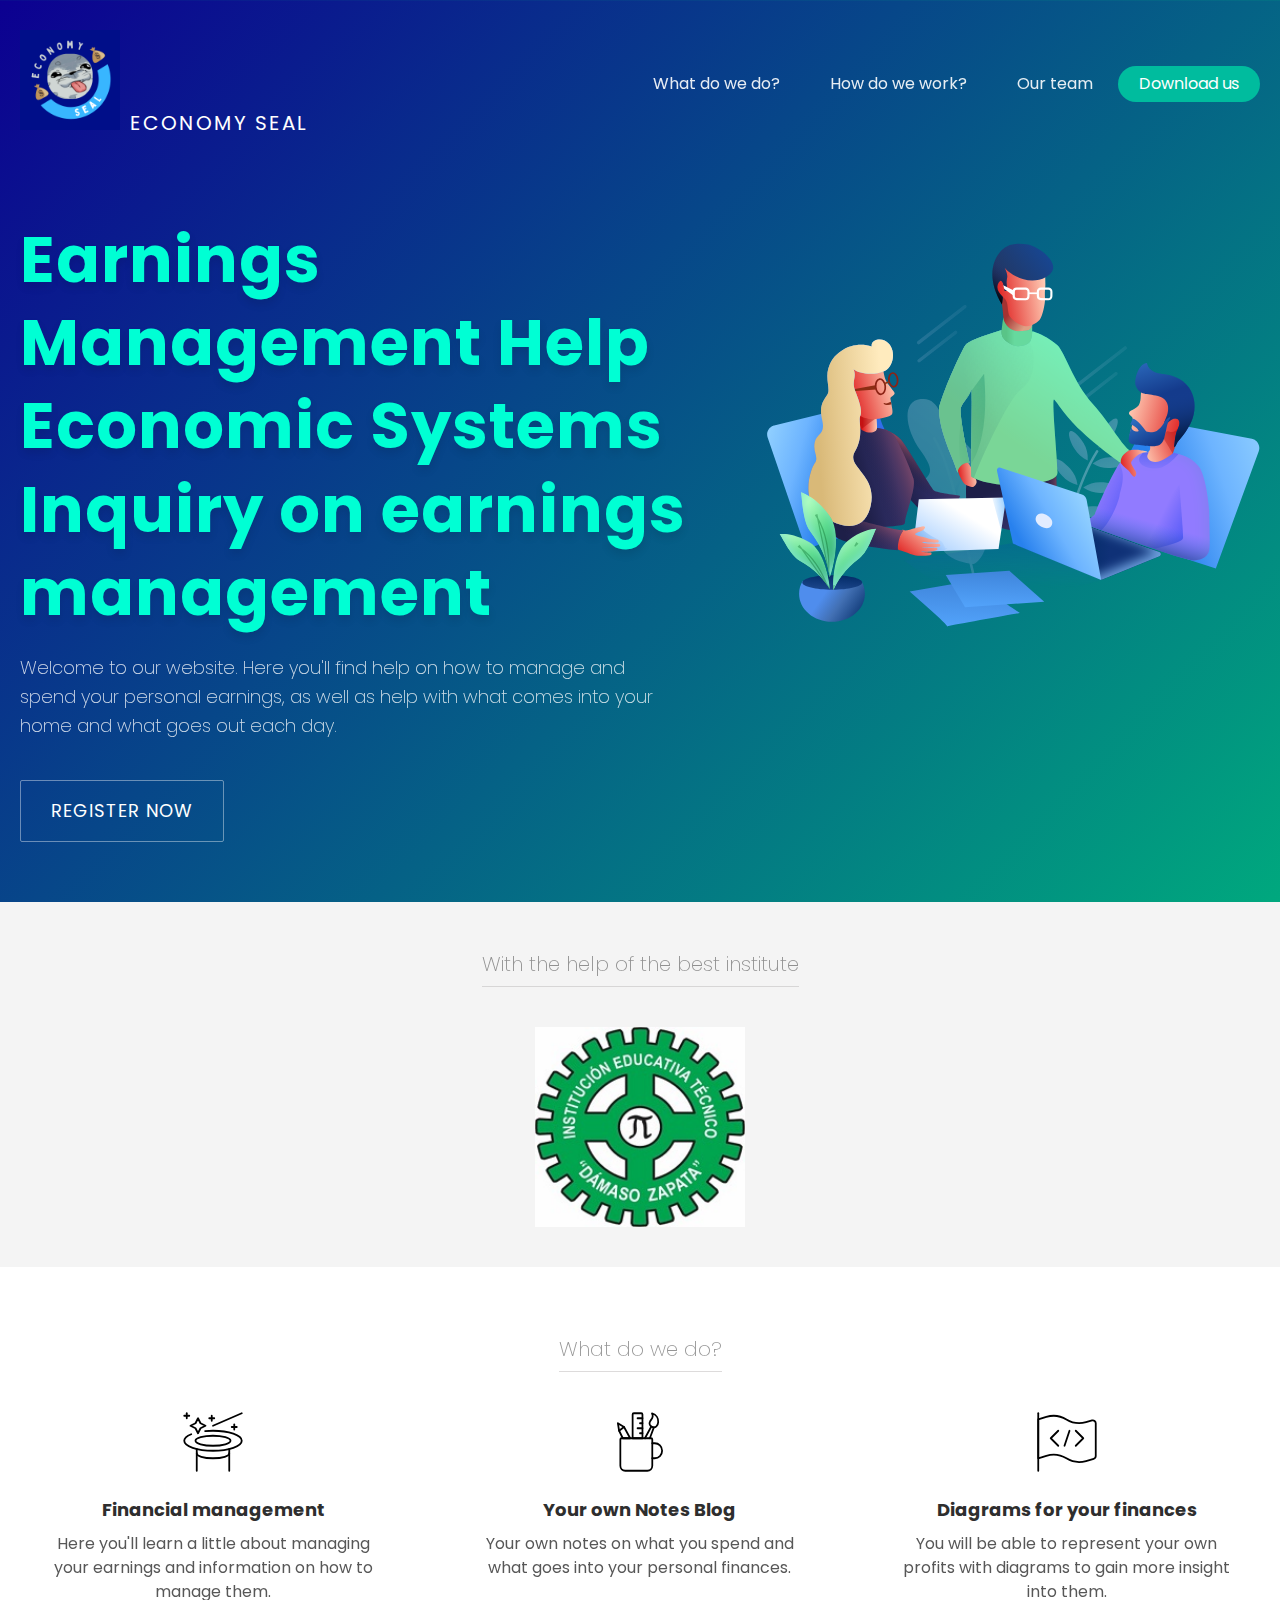
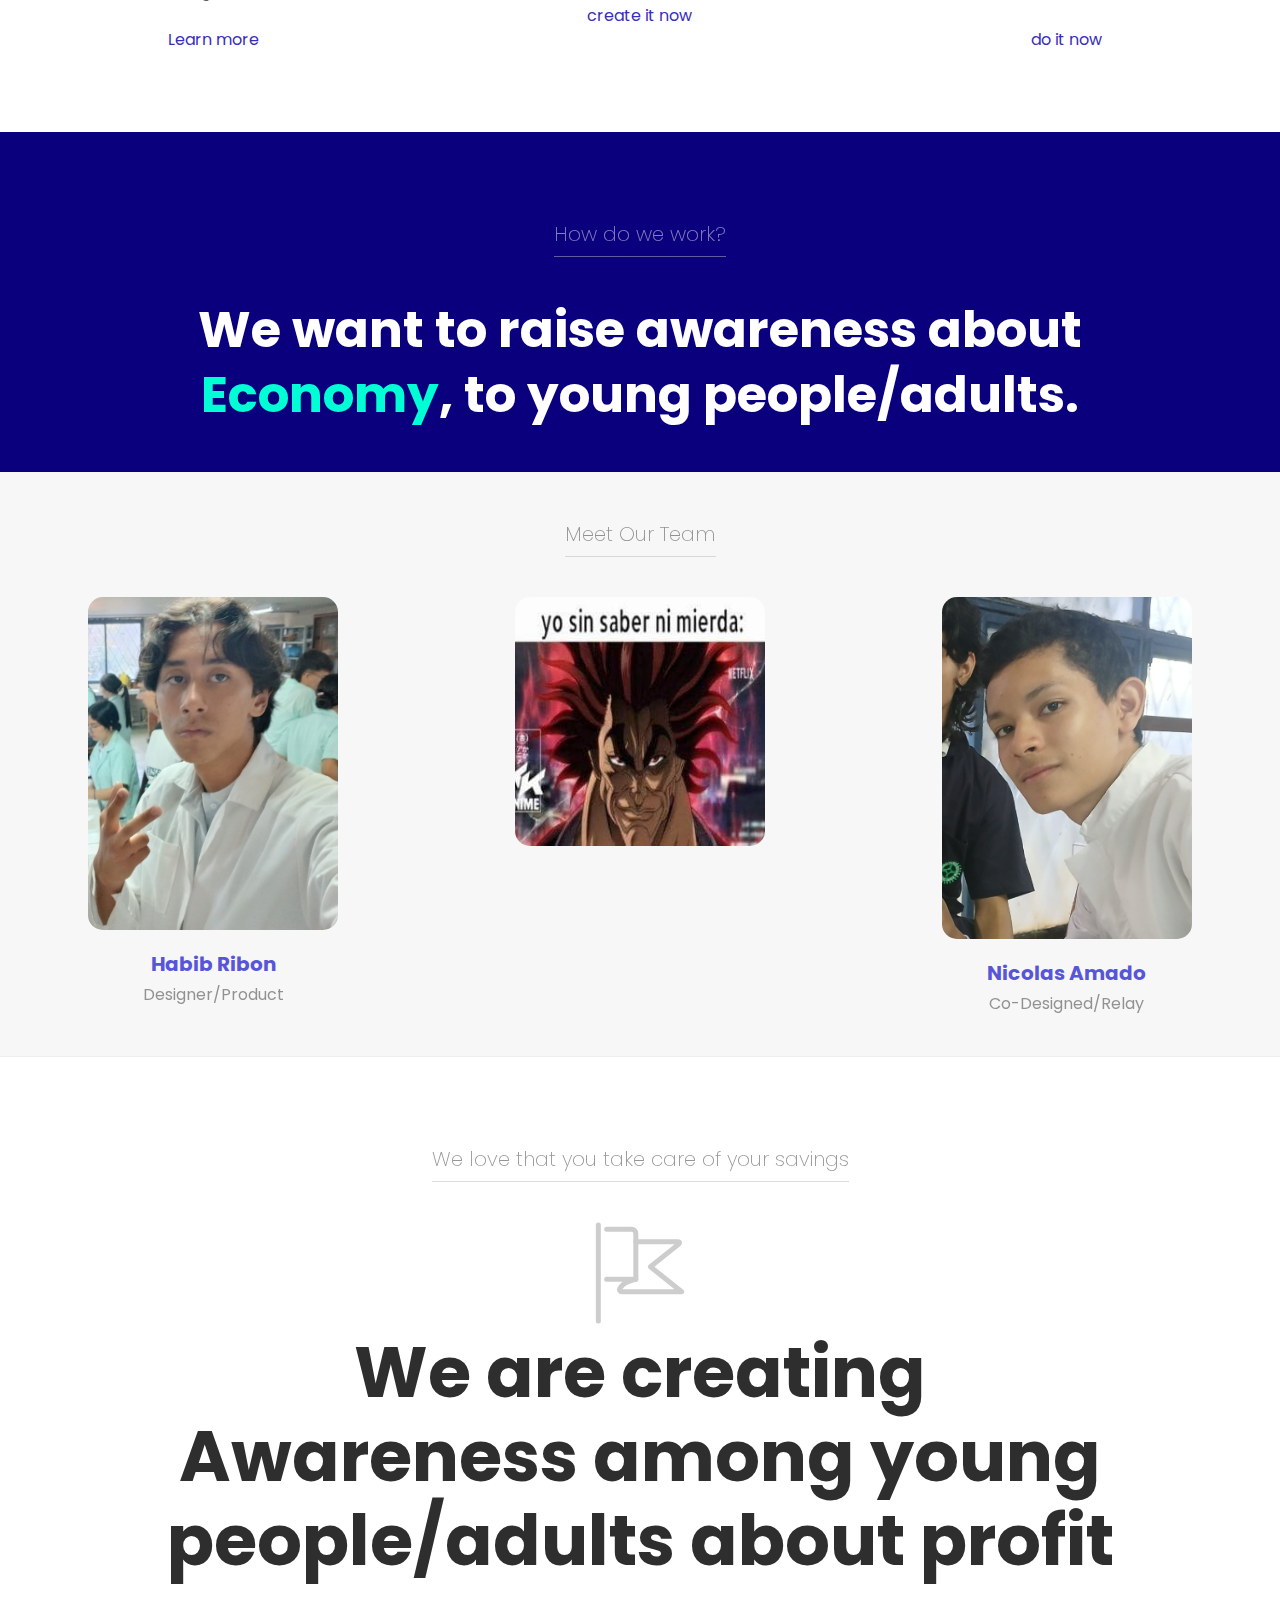
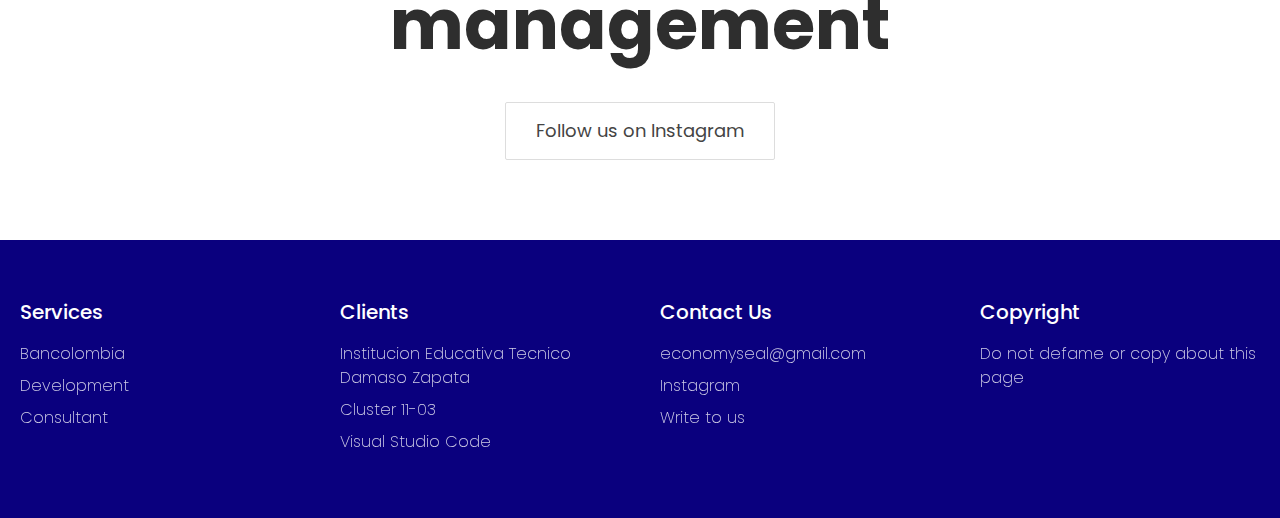
<file: index.html>
<!DOCTYPE html>
<html lang="en">

<head>
    <meta name="generator" content="Hugo 0.48" />
    <meta charset="utf-8">
    <meta name="robots" content="index, follow">
    <meta name="viewport" content="width=device-width, initial-scale=1.0, shrink-to-fit=no">
    <meta http-equiv="x-ua-compatible" content="ie=edge">
    <title>Economy Seal</title>
    <meta name="keywords" content="yeo">
    <link rel="Icons" href="Logo de panadería orgánico divertido azul.png">
    <link href="https://fonts.googleapis.com/css?family=Poppins:200,400,700" rel="stylesheet">
    <link rel="stylesheet" href="./css/spectre.css">
    <link rel="stylesheet" href="./css/spectre-icons.css">
    <link rel="stylesheet" href="./css/spectre-exp.css">
    <link rel="stylesheet" href="./css/yeo.css">
    <meta property="og:title" content="">
    <meta property="og:url" content="">
    <meta property="og:description" content="">
    <meta property="og:site_name" content="">
    <meta property="og:type" content="product">
    <meta property="og:image" content="">
</head>

<body>
    <div class="yeo-slogan">
        <div class="container yeo-header">
            <div class="columns">
                <div class="column col-12">
                    <header class="navbar">
                        <section class="navbar-section">
                            <a class="navbar-brand logo" href="./">
                                <img class="logo-img" src="images/Economy Seal.png" alt=""><span>Economy Seal</span>
                            </a>
                        </section>
                        <section class="navbar-section hide-sm">
                            <a class="btn btn-link" href="#we-do">What do we do?</a>
                            <a class="btn btn-link" href="#we-work">How do we work?</a>
                            <a class="btn btn-link" href="#team">Our team</a>
                            <a class="btn btn-primary btn-hire-me" href="#" >Download us</a>
                        </section>
                    </header>
                </div>
            </div>
        </div>
        <div class="container slogan">
            <div class="columns">
                <div class="column col-7 col-sm-12">
                    <div class="slogan-content">
                        <h1>
                            <span class="slogan-bold">Earnings Management Help</span> 
                            <span class="slogan-bold">Economic Systems</span>
                            <span class="slogan-bold">Inquiry on earnings management</span>
                        </h1>
                        <p>Welcome to our website. Here you'll find help on how to manage and spend your personal earnings, as well as help with what comes into your home and what goes out each day.</p>
                        <a class="btn btn-primary btn-lg btn-start" target="_blank" href="./registro/onindex.html">register now</a>
                    </div>
                </div>
                <div class="column col-5 hide-sm">
                    <img class="slogan-img" src="./images/yeo-feature-1.svg" alt="no cargo la imagen">
                </div>
                </div>
            </div>
        </div>
        <div class="yeo-client">
            <div class="container yeo-client-list">
                <div class="columns">
                    <div class="column col-12">
                        <h3 class="feature-title">
                        With the help of the best institute
                    </h3>
                        <div class="client-logo">
                            <a href="https://tecnicodamasozapata.edu.co/" target="_blank">
                            <img src="./images/damaso.jpg" height="60px" alt="no cargo la imagen">
                        </a>
                        </div>
                    </div>
                </div>
            </div>
        </div>
        <div class="yeo-do" id="we-do">
            <div class="container yeo-body">
                <div class="columns">
                    <div class="column col-12">
                        <h2 class="feature-title">What do we do?</h2>
                    </div>
                    <div class="column col-4 col-sm-12">
                        <div class="yeo-do-content">
                            <img src="./images/what-we-do-1.svg" alt="">
                            <h3>Financial management</h3>
                            <p>Here you'll learn a little about managing your earnings and information on how to manage them.</p>
                            <a href="https://www.youtube.com/watch?v=ag980rHvzdE">Learn more</a>
                        </div>
                    </div>
                    <div class="column col-4 col-sm-12">
                        <div class="yeo-do-content">
                            <img src="./images/what-we-do-2.svg" alt="">
                            <h3>Your own Notes Blog</h3>
                            <p>Your own notes on what you spend and what goes into your personal finances.</p>
                            <a href="">create it now</a>
                        </div>
                    </div>
                    <div class="column col-4 col-sm-12">
                        <div class="yeo-do-content">
                            <img src="./images/what-we-do-3.svg" alt="">
                            <h3>Diagrams for your finances</h3>
                            <p>You will be able to represent your own profits with diagrams to gain more insight into them.</p>
                            <a href="">do it now</a>
                        </div>
                    </div>
                </div>
            </div>
        </div>
        <div class="yeo-work" id="we-work">
            <div class="container yeo-body">
                <div class="columns">
                    <div class="column col-12 col-sm-12">
                        <h2 class="feature-title">How do we work?</h2>
                    </div>
                    <div class="column col-10 col-sm-12 centered">
                        <h2 class="yeo-work-feature">
                        We want to raise awareness about <span class="yeo-work-feature-bold">Economy</span>, to young people/adults.
                    </h2>
                    </div>
                </div>
            </div>
        </div>
        <div class="yeo-team" id="team">
            <div class="container yeo-body">
                <div class="columns">
                    <div class="column col-12">
                        <h2 class="feature-title">Meet Our Team</h2>
                    </div>
                    <div class="column col-4 col-sm-12">
                        <a><img class="s-circle" src="images/habib.jpeg" alt="image does not load"></a>
                        <a><span class="name">Habib Ribon</span></a>
                        <span class="title">Designer/Product</span>
                    </div>
                    <div class="column col-4 col-sm-12">
                        <a><img class="s-circle" src="images/yosinsabernimrd.jpeg"></a>
                        <a><span class="name"></span></a>
                        <span class="title"></span>
                    </div>
                    <div class="column col-4 col-sm-12">
                        <a><img class="s-circle" src="images/nicolas.jpeg" alt="image does not load"></a>
                        <a><span class="name">Nicolas Amado</span></a>
                        <span class="title">Co-Designed/Relay</span>
                    </div>
                </div>
            </div>
        </div>
        <div class="yeo-open-source">
            <div class="container yeo-body">
                <div class="columns">
                    <div class="column col-12">
                        <h2 class="feature-title">We love that you take care of your savings</h2>
                    </div>
                    <div class="column col-10 centered col-sm-12">
                        <img class="open-source-img" src="./images/open-source.svg" alt="">
                        <h2 class="open-source-feature">
                        We are creating
                        <br/>
                        Awareness among young people/adults about profit management
                    </h2>
                        <a href="https://www.instagram.com/economyseal1244?igsh=MW5pNGZjYnR4ZXlhNA==" class="btn btn-lg btn-open-source">Follow us on Instagram</a>
                    </div>
                </div>
            </div>
        </div>
        <div class="yeo-footer">
            <div class="container">
                <div class="columns">
                    <div class="column col-3 col-sm-6">
                        <div class="yeo-footer-content">
                            <h4>Services</h4>
                            <ul class="nav">
                                <li class="nav-item">
                                    <a href="https://www.bancolombia.com/personas">Bancolombia</a>
                                </li>
                                <li class="nav-item">
                                    <a href="https://www.lapa.ninja/">Development</a>
                                </li>
                                <li class="nav-item">
                                    <a href="https://www.lapa.ninja/">Consultant</a>
                                </li>
                            </ul>
                        </div>
                    </div>
                    <div class="column col-3 col-sm-6">
                        <div class="yeo-footer-content">
                            <h4>Clients</h4>
                            <ul class="nav">
                                <li class="nav-item">
                                    <a href="https://tecnicodamasozapata.edu.co/">Institucion Educativa Tecnico Damaso Zapata</a>
                                </li>
                                <li class="nav-item">
                                    <a>Cluster 11-03</a>
                                </li>
                                <li class="nav-item">
                                    <a href="https://code.visualstudio.com/">Visual Studio Code</a>
                                </li>
                            </ul>
                        </div>
                    </div>
                    <div class="column col-3 col-sm-6">
                        <div class="yeo-footer-content">
                            <h4>Contact Us</h4>
                            <ul class="nav">
                                <li class="nav-item">
                                    <a href="mailto:economyseal@gmail.com">economyseal@gmail.com</a>
                                </li>
                                <li class="nav-item">
                                    <a target="_blank" href="https://www.instagram.com/economyseal1244?igsh=MW5pNGZjYnR4ZXlhNA==">Instagram</a>
                                </li>
                                <li class="nav-item">
                                    <a target="_blank" href="https://w.app/wk6ns5">Write to us</a>
                                </li>
                            </ul>
                        </div>
                    </div>
                    <div class="column col-3 col-sm-6">
                        <div class="yeo-footer-content">
                            <h4>Copyright</h4>
                            <ul class="nav">
                                <li class="nav-item">
                                    <a>Do not defame or copy about this page</a>
                                </li>
                            </ul>
                        </div>
                    </div>
                </div>
            </div>
        </div>
</body>

</html>
</file>
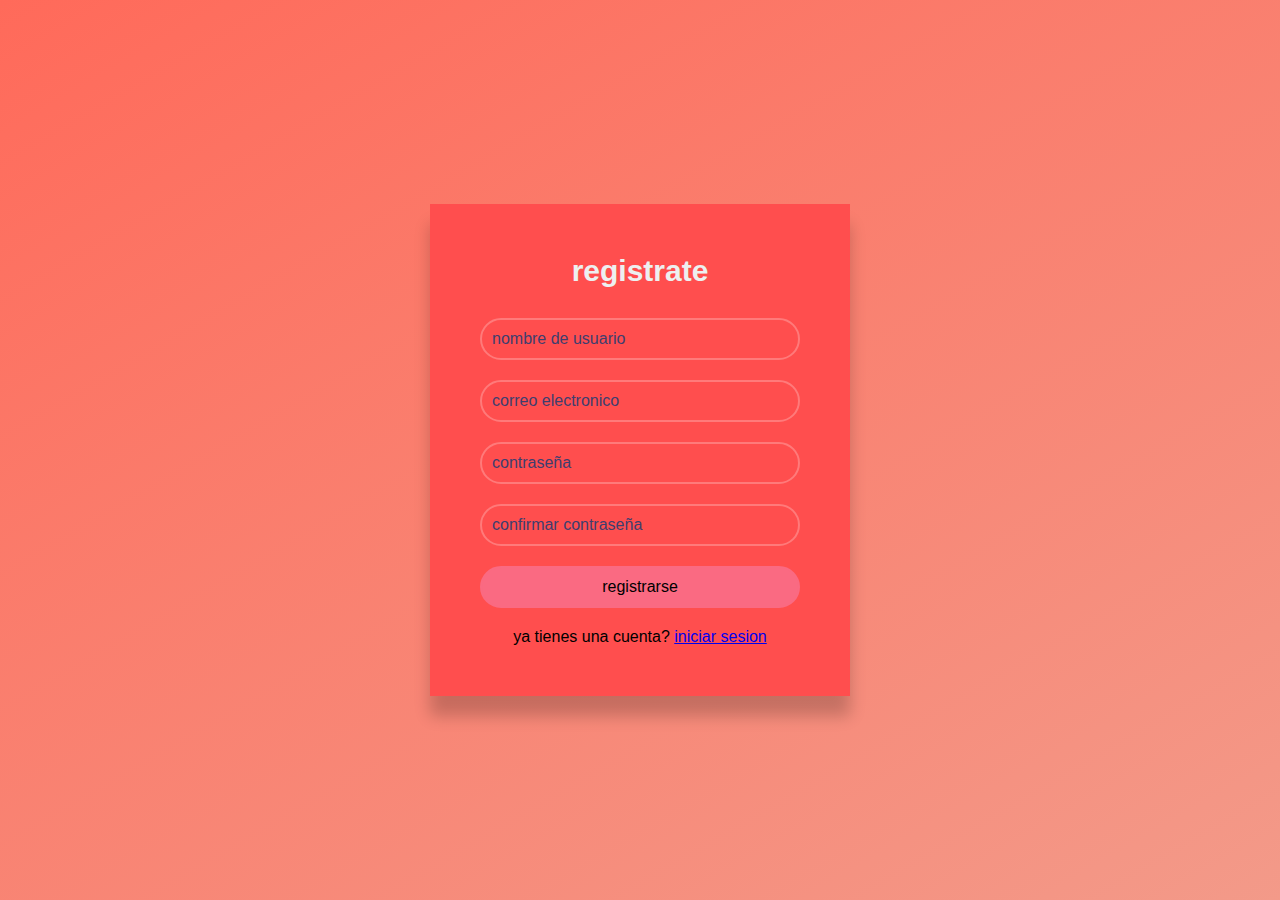
<file: registro/onindex.html>
<!DOCTYPE html>
<html lang="es">
<head>
    <meta charset="UTF-8">
    <meta name="viewport" content="width=device-width, initial-scale=1.0">
    <title>Economy Seal registro</title>
    <link rel="stylesheet" href="onstyle.css">
    <link rel="preconnect" href="https://fonts.googleapis.com">
    <link rel="preconnect" href="https://fonts.gstatic.com" crossorigin>
    <link href="https://fonts.googleapis.com/css2?family=Roboto:wght@300;400;500;700&display=swap" rel="stylesheet">
    
</head>
<body>

    <form>
        <h2>registrate</h2>
        <input type ="text" placeholder="nombre de usuario" required name="nombre">
        <input type="email" placeholder="correo electronico" required name="Gmail">
        <input type="password" placeholder="contraseña" required name="contrasena">
        <input type="password" placeholder="confirmar contraseña" required name="confirmar_contrasena">

        <input type="submit" class="btn" value="registrarse" a href="inindex.php">
        <header>
            <p>ya tienes una cuenta? <a href="inindex.php"> iniciar sesion</a></p>
    </form>

</body>
</html>
</file>
<file: css/spectre-icons.css>
/*! Spectre.css Icons v0.5.3 | MIT License | github.com/picturepan2/spectre */
.icon {
  box-sizing: border-box;
  display: inline-block;
  font-size: inherit;
  font-style: normal;
  height: 1em;
  position: relative;
  text-indent: -9999px;
  vertical-align: middle;
  width: 1em;
}

.icon::before,
.icon::after {
  display: block;
  left: 50%;
  position: absolute;
  top: 50%;
  transform: translate(-50%, -50%);
}

.icon.icon-2x {
  font-size: 1.6rem;
}

.icon.icon-3x {
  font-size: 2.4rem;
}

.icon.icon-4x {
  font-size: 3.2rem;
}

.accordion .icon,
.btn .icon,
.toast .icon,
.menu .icon {
  vertical-align: -10%;
}

.btn-lg .icon {
  vertical-align: -15%;
}

.icon-arrow-down::before,
.icon-arrow-left::before,
.icon-arrow-right::before,
.icon-arrow-up::before,
.icon-downward::before,
.icon-back::before,
.icon-forward::before,
.icon-upward::before {
  border: .1rem solid currentColor;
  border-bottom: 0;
  border-right: 0;
  content: "";
  height: .65em;
  width: .65em;
}

.icon-arrow-down::before {
  transform: translate(-50%, -75%) rotate(225deg);
}

.icon-arrow-left::before {
  transform: translate(-25%, -50%) rotate(-45deg);
}

.icon-arrow-right::before {
  transform: translate(-75%, -50%) rotate(135deg);
}

.icon-arrow-up::before {
  transform: translate(-50%, -25%) rotate(45deg);
}

.icon-back::after,
.icon-forward::after {
  background: currentColor;
  content: "";
  height: .1rem;
  width: .8em;
}

.icon-downward::after,
.icon-upward::after {
  background: currentColor;
  content: "";
  height: .8em;
  width: .1rem;
}

.icon-back::after {
  left: 55%;
}

.icon-back::before {
  transform: translate(-50%, -50%) rotate(-45deg);
}

.icon-downward::after {
  top: 45%;
}

.icon-downward::before {
  transform: translate(-50%, -50%) rotate(-135deg);
}

.icon-forward::after {
  left: 45%;
}

.icon-forward::before {
  transform: translate(-50%, -50%) rotate(135deg);
}

.icon-upward::after {
  top: 55%;
}

.icon-upward::before {
  transform: translate(-50%, -50%) rotate(45deg);
}

.icon-caret::before {
  border-left: .3em solid transparent;
  border-right: .3em solid transparent;
  border-top: .3em solid currentColor;
  content: "";
  height: 0;
  transform: translate(-50%, -25%);
  width: 0;
}

.icon-menu::before {
  background: currentColor;
  box-shadow: 0 -.35em, 0 .35em;
  content: "";
  height: .1rem;
  width: 100%;
}

.icon-apps::before {
  background: currentColor;
  box-shadow: -.35em -.35em, -.35em 0, -.35em .35em, 0 -.35em, 0 .35em, .35em -.35em, .35em 0, .35em .35em;
  content: "";
  height: 3px;
  width: 3px;
}

.icon-resize-horiz::before,
.icon-resize-horiz::after,
.icon-resize-vert::before,
.icon-resize-vert::after {
  border: .1rem solid currentColor;
  border-bottom: 0;
  border-right: 0;
  content: "";
  height: .45em;
  width: .45em;
}

.icon-resize-horiz::before,
.icon-resize-vert::before {
  transform: translate(-50%, -90%) rotate(45deg);
}

.icon-resize-horiz::after,
.icon-resize-vert::after {
  transform: translate(-50%, -10%) rotate(225deg);
}

.icon-resize-horiz::before {
  transform: translate(-90%, -50%) rotate(-45deg);
}

.icon-resize-horiz::after {
  transform: translate(-10%, -50%) rotate(135deg);
}

.icon-more-horiz::before,
.icon-more-vert::before {
  background: currentColor;
  border-radius: 50%;
  box-shadow: -.4em 0, .4em 0;
  content: "";
  height: 3px;
  width: 3px;
}

.icon-more-vert::before {
  box-shadow: 0 -.4em, 0 .4em;
}

.icon-plus::before,
.icon-minus::before,
.icon-cross::before {
  background: currentColor;
  content: "";
  height: .1rem;
  width: 100%;
}

.icon-plus::after,
.icon-cross::after {
  background: currentColor;
  content: "";
  height: 100%;
  width: .1rem;
}

.icon-cross::before {
  width: 100%;
}

.icon-cross::after {
  height: 100%;
}

.icon-cross::before,
.icon-cross::after {
  transform: translate(-50%, -50%) rotate(45deg);
}

.icon-check::before {
  border: .1rem solid currentColor;
  border-right: 0;
  border-top: 0;
  content: "";
  height: .5em;
  transform: translate(-50%, -75%) rotate(-45deg); 
  width: .9em;
}

.icon-stop {
  border: .1rem solid currentColor;
  border-radius: 50%;
}

.icon-stop::before {
  background: currentColor;
  content: "";
  height: .1rem;
  transform: translate(-50%, -50%) rotate(45deg);
  width: 1em;
}

.icon-shutdown {
  border: .1rem solid currentColor;
  border-radius: 50%;
  border-top-color: transparent;
}

.icon-shutdown::before {
  background: currentColor;
  content: "";
  height: .5em;
  top: .1em;
  width: .1rem;
}

.icon-refresh::before {
  border: .1rem solid currentColor;
  border-radius: 50%;
  border-right-color: transparent;
  content: "";
  height: 1em;
  width: 1em;
}

.icon-refresh::after {
  border: .2em solid currentColor;
  border-left-color: transparent;
  border-top-color: transparent;
  content: "";
  height: 0;
  left: 80%;
  top: 20%;
  width: 0;
}

.icon-search::before {
  border: .1rem solid currentColor;
  border-radius: 50%;
  content: "";
  height: .75em;
  left: 5%;
  top: 5%;
  transform: translate(0, 0) rotate(45deg);
  width: .75em;
}

.icon-search::after {
  background: currentColor;
  content: "";
  height: .1rem;
  left: 80%;
  top: 80%;
  transform: translate(-50%, -50%) rotate(45deg);
  width: .4em;
}

.icon-edit::before {
  border: .1rem solid currentColor;
  content: "";
  height: .4em;
  transform: translate(-40%, -60%) rotate(-45deg);
  width: .85em;
}

.icon-edit::after {
  border: .15em solid currentColor;
  border-right-color: transparent;
  border-top-color: transparent;
  content: "";
  height: 0;
  left: 5%;
  top: 95%;
  transform: translate(0, -100%);
  width: 0;
}

.icon-delete::before {
  border: .1rem solid currentColor;
  border-bottom-left-radius: .1rem;
  border-bottom-right-radius: .1rem;
  border-top: 0;
  content: "";
  height: .75em;
  top: 60%;
  width: .75em;
}

.icon-delete::after {
  background: currentColor;
  box-shadow: -.25em .2em, .25em .2em;
  content: "";
  height: .1rem;
  top: .05rem;
  width: .5em;
}

.icon-share {
  border: .1rem solid currentColor;
  border-radius: .1rem;
  border-right: 0;
  border-top: 0;
}

.icon-share::before {
  border: .1rem solid currentColor;
  border-left: 0;
  border-top: 0;
  content: "";
  height: .4em;
  left: 100%;
  top: .25em;
  transform: translate(-125%, -50%) rotate(-45deg);
  width: .4em;
}

.icon-share::after {
  border: .1rem solid currentColor;
  border-bottom: 0;
  border-radius: 75% 0;
  border-right: 0;
  content: "";
  height: .5em;
  width: .6em;
}

.icon-flag::before {
  background: currentColor;
  content: "";
  height: 1em;
  left: 15%;
  width: .1rem;
}

.icon-flag::after {
  border: .1rem solid currentColor;
  border-bottom-right-radius: .1rem;
  border-left: 0;
  border-top-right-radius: .1rem;
  content: "";
  height: .65em;
  left: 60%;
  top: 35%;
  width: .8em;
}

.icon-bookmark::before {
  border: .1rem solid currentColor;
  border-bottom: 0;
  border-top-left-radius: .1rem;
  border-top-right-radius: .1rem;
  content: "";
  height: .9em;
  width: .8em;
}

.icon-bookmark::after {
  border: .1rem solid currentColor;
  border-bottom: 0;
  border-left: 0;
  border-radius: .1rem;
  content: "";
  height: .5em;
  transform: translate(-50%, 35%) rotate(-45deg) skew(15deg, 15deg);
  width: .5em;
}

.icon-download,
.icon-upload {
  border-bottom: .1rem solid currentColor;
}

.icon-download::before,
.icon-upload::before {
  border: .1rem solid currentColor;
  border-bottom: 0;
  border-right: 0;
  content: "";
  height: .5em;
  transform: translate(-50%, -60%) rotate(-135deg); 
  width: .5em;
}

.icon-download::after,
.icon-upload::after {
  background: currentColor;
  content: "";
  height: .6em;
  top: 40%;
  width: .1rem;
}

.icon-upload::before {
  transform: translate(-50%, -60%) rotate(45deg);
}

.icon-upload::after {
  top: 50%;
}

.icon-time {
  border: .1rem solid currentColor;
  border-radius: 50%;
}

.icon-time::before {
  background: currentColor;
  content: "";
  height: .4em;
  transform: translate(-50%, -75%);
  width: .1rem;
}

.icon-time::after {
  background: currentColor;
  content: "";
  height: .3em;
  transform: translate(-50%, -75%) rotate(90deg);
  transform-origin: 50% 90%;
  width: .1rem;
}

.icon-mail::before {
  border: .1rem solid currentColor;
  border-radius: .1rem;
  content: "";
  height: .8em;
  width: 1em;
}

.icon-mail::after {
  border: .1rem solid currentColor;
  border-right: 0;
  border-top: 0;
  content: "";
  height: .5em;
  transform: translate(-50%, -90%) rotate(-45deg) skew(10deg, 10deg);
  width: .5em;
}

.icon-people::before {
  border: .1rem solid currentColor;
  border-radius: 50%;
  content: "";
  height: .45em;
  top: 25%;
  width: .45em;
}

.icon-people::after {
  border: .1rem solid currentColor;
  border-radius: 50% 50% 0 0;
  content: "";
  height: .4em;
  top: 75%;
  width: .9em;
}

.icon-message {
  border: .1rem solid currentColor;
  border-bottom: 0;
  border-radius: .1rem;
  border-right: 0;
}

.icon-message::before {
  border: .1rem solid currentColor;
  border-bottom-right-radius: .1rem;
  border-left: 0;
  border-top: 0;
  content: "";
  height: .8em;
  left: 65%;
  top: 40%;
  width: .7em;
}

.icon-message::after {
  background: currentColor;
  border-radius: .1rem;
  content: "";
  height: .3em;
  left: 10%;
  top: 100%;
  transform: translate(0, -90%) rotate(45deg);
  width: .1rem;
}

.icon-photo {
  border: .1rem solid currentColor;
  border-radius: .1rem;
}

.icon-photo::before {
  border: .1rem solid currentColor;
  border-radius: 50%;
  content: "";
  height: .25em;
  left: 35%;
  top: 35%;
  width: .25em;
}

.icon-photo::after {
  border: .1rem solid currentColor;
  border-bottom: 0;
  border-left: 0;
  content: "";
  height: .5em;
  left: 60%;
  transform: translate(-50%, 25%) rotate(-45deg);
  width: .5em;
}

.icon-link::before,
.icon-link::after {
  border: .1rem solid currentColor;
  border-radius: 5em 0 0 5em;
  border-right: 0;
  content: "";
  height: .5em;
  width: .75em;
}

.icon-link::before {
  transform: translate(-70%, -45%) rotate(-45deg);
}

.icon-link::after {
  transform: translate(-30%, -55%) rotate(135deg);
}

.icon-location::before {
  border: .1rem solid currentColor;
  border-radius: 50% 50% 50% 0;
  content: "";
  height: .8em;
  transform: translate(-50%, -60%) rotate(-45deg);
  width: .8em;
}

.icon-location::after {
  border: .1rem solid currentColor;
  border-radius: 50%;
  content: "";
  height: .2em;
  transform: translate(-50%, -80%);
  width: .2em;
}

.icon-emoji {
  border: .1rem solid currentColor;
  border-radius: 50%;
}

.icon-emoji::before {
  border-radius: 50%;
  box-shadow: -.17em -.15em, .17em -.15em;
  content: "";
  height: .1em;
  width: .1em;
}

.icon-emoji::after {
  border: .1rem solid currentColor;
  border-bottom-color: transparent;
  border-radius: 50%;
  border-right-color: transparent;
  content: "";
  height: .5em;
  transform: translate(-50%, -40%) rotate(-135deg);
  width: .5em;
}
</file>
<file: css/spectre-exp.css>
/*! Spectre.css Experimentals v0.5.3 | MIT License | github.com/picturepan2/spectre */
.form-autocomplete {
  position: relative;
}

.form-autocomplete .form-autocomplete-input {
  align-content: flex-start;
  display: flex;
  display: -ms-flexbox;
  -ms-flex-line-pack: start;
  -ms-flex-wrap: wrap;
  flex-wrap: wrap;
  height: auto;
  min-height: 1.6rem;
  padding: .1rem;
}

.form-autocomplete .form-autocomplete-input.is-focused {
  border-color: #5755d9; 
  box-shadow: 0 0 0 .1rem rgba(87, 85, 217, .2);
}

.form-autocomplete .form-autocomplete-input .form-input {
  border-color: transparent;
  box-shadow: none;
  display: inline-block;
  -ms-flex: 1 0 auto;
  flex: 1 0 auto;
  height: 1.2rem;
  line-height: .8rem;
  margin: .1rem;
  width: auto;
}

.form-autocomplete .menu {
  left: 0;
  position: absolute;
  top: 100%;
  width: 100%;
}

.form-autocomplete.autocomplete-oneline .form-autocomplete-input {
  -ms-flex-wrap: nowrap;
  flex-wrap: nowrap;
  overflow-x: auto;
}

.form-autocomplete.autocomplete-oneline .chip {
  -ms-flex: 1 0 auto;
  flex: 1 0 auto;
}

.calendar {
  border: .05rem solid #e7e9ed;
  border-radius: .1rem;
  display: block;
  min-width: 280px;
}

.calendar .calendar-nav {
  align-items: center;
  background: #f8f9fa;
  border-top-left-radius: .1rem;
  border-top-right-radius: .1rem;
  display: flex;
  display: -ms-flexbox;
  -ms-flex-align: center;
  font-size: .9rem;
  padding: .4rem;
}

.calendar .calendar-header,
.calendar .calendar-body {
  display: flex;
  display: -ms-flexbox;
  -ms-flex-pack: center;
  -ms-flex-wrap: wrap;
  flex-wrap: wrap;
  justify-content: center;
  padding: .4rem 0;
}

.calendar .calendar-header .calendar-date,
.calendar .calendar-body .calendar-date {
  -ms-flex: 0 0 14.28%;
  flex: 0 0 14.28%;
  max-width: 14.28%;
}

.calendar .calendar-header {
  background: #f8f9fa;
  border-bottom: .05rem solid #e7e9ed;
  color: #acb3c2;
  font-size: .7rem;
  text-align: center;
}

.calendar .calendar-body {
  color: #667189;
}

.calendar .calendar-date {
  border: 0;
  padding: .2rem;
}

.calendar .calendar-date .date-item {
  -webkit-appearance: none;
  -moz-appearance: none;
  appearance: none;
  background: transparent;
  border: .05rem solid transparent;
  border-radius: 50%;
  color: #667189;
  cursor: pointer;
  font-size: .7rem;
  height: 1.4rem;
  line-height: 1rem;
  outline: none;
  padding: .1rem;
  position: relative;
  text-align: center;
  text-decoration: none;
  transition: all .2s ease;
  vertical-align: middle;
  white-space: nowrap;
  width: 1.4rem;
}

.calendar .calendar-date .date-item.date-today {
  border-color: #e5e5f9;
  color: #5755d9;
}

.calendar .calendar-date .date-item:focus {
  box-shadow: 0 0 0 .1rem rgba(87, 85, 217, .2);
}

.calendar .calendar-date .date-item:focus,
.calendar .calendar-date .date-item:hover {
  background: #fefeff;
  border-color: #e5e5f9;
  color: #5755d9;
  text-decoration: none;
}

.calendar .calendar-date .date-item:active,
.calendar .calendar-date .date-item.active {
  background: #4b48d6;
  border-color: #3634d2;
  color: #fff;
}

.calendar .calendar-date .date-item.badge::after {
  position: absolute;
  right: 3px;
  top: 3px;
  transform: translate(50%, -50%);
}

.calendar .calendar-date .date-item:disabled,
.calendar .calendar-date .date-item.disabled,
.calendar .calendar-date .calendar-event:disabled,
.calendar .calendar-date .calendar-event.disabled {
  cursor: default;
  opacity: .25;
  pointer-events: none;
}

.calendar .calendar-date.prev-month .date-item,
.calendar .calendar-date.prev-month .calendar-event,
.calendar .calendar-date.next-month .date-item,
.calendar .calendar-date.next-month .calendar-event {
  opacity: .25;
}

.calendar .calendar-range {
  position: relative;
}

.calendar .calendar-range::before {
  background: #f1f1fc;
  content: "";
  height: 1.4rem;
  left: 0;
  position: absolute;
  right: 0;
  top: 50%;
  transform: translateY(-50%);
}

.calendar .calendar-range.range-start::before {
  left: 50%;
}

.calendar .calendar-range.range-end::before {
  right: 50%;
}

.calendar .calendar-range.range-start .date-item,
.calendar .calendar-range.range-end .date-item {
  background: #4b48d6;
  border-color: #3634d2;
  color: #fff;
}

.calendar .calendar-range .date-item {
  color: #5755d9;
}

.calendar.calendar-lg .calendar-body {
  padding: 0;
}

.calendar.calendar-lg .calendar-body .calendar-date {
  border-bottom: .05rem solid #e7e9ed;
  border-right: .05rem solid #e7e9ed;
  display: flex;
  display: -ms-flexbox;
  -ms-flex-direction: column;
  flex-direction: column;
  height: 5.5rem;
  padding: 0;
}

.calendar.calendar-lg .calendar-body .calendar-date:nth-child(7n) {
  border-right: 0;
}

.calendar.calendar-lg .calendar-body .calendar-date:nth-last-child(-n+7) {
  border-bottom: 0;
}

.calendar.calendar-lg .date-item {
  align-self: flex-end;
  -ms-flex-item-align: end;
  height: 1.4rem;
  margin-right: .2rem;
  margin-top: .2rem;
}

.calendar.calendar-lg .calendar-range::before {
  top: 19px;
}

.calendar.calendar-lg .calendar-range.range-start::before {
  left: auto;
  width: 19px;
}

.calendar.calendar-lg .calendar-range.range-end::before {
  right: 19px;
}

.calendar.calendar-lg .calendar-events {
  flex-grow: 1;
  -ms-flex-positive: 1;
  line-height: 1;
  overflow-y: auto;
  padding: .2rem;
}

.calendar.calendar-lg .calendar-event {
  border-radius: .1rem;
  display: block;
  font-size: .7rem;
  margin: .1rem auto;
  overflow: hidden;
  padding: 3px 4px;
  text-overflow: ellipsis;
  white-space: nowrap;
}

.carousel {
  background: #f8f9fa;
  display: block;
  overflow: hidden;
  -webkit-overflow-scrolling: touch;
  position: relative;
  width: 100%;
  z-index: 1;
}

.carousel .carousel-container {
  height: 100%;
  left: 0;
  position: relative;
}

.carousel .carousel-container::before {
  content: "";
  display: block;
  padding-bottom: 56.25%;
}

.carousel .carousel-container .carousel-item {
  animation: carousel-slideout 1s ease-in-out 1;
  height: 100%;
  left: 0;
  margin: 0;
  opacity: 0;
  position: absolute;
  top: 0;
  width: 100%;
}

.carousel .carousel-container .carousel-item:hover .item-prev,
.carousel .carousel-container .carousel-item:hover .item-next {
  opacity: 1;
}

.carousel .carousel-container .item-prev,
.carousel .carousel-container .item-next {
  background: rgba(231, 233, 237, .25);
  border-color: rgba(231, 233, 237, .5);
  color: #e7e9ed;
  opacity: 0;
  position: absolute;
  top: 50%;
  transform: translateY(-50%);
  transition: all .4s ease;
  z-index: 100;
}

.carousel .carousel-container .item-prev {
  left: 1rem;
}

.carousel .carousel-container .item-next {
  right: 1rem;
}

.carousel .carousel-locator:nth-of-type(1):checked ~ .carousel-container .carousel-item:nth-of-type(1),
.carousel .carousel-locator:nth-of-type(2):checked ~ .carousel-container .carousel-item:nth-of-type(2),
.carousel .carousel-locator:nth-of-type(3):checked ~ .carousel-container .carousel-item:nth-of-type(3),
.carousel .carousel-locator:nth-of-type(4):checked ~ .carousel-container .carousel-item:nth-of-type(4) {
  animation: carousel-slidein .75s ease-in-out 1;
  opacity: 1;
  z-index: 100;
}

.carousel .carousel-locator:nth-of-type(1):checked ~ .carousel-nav .nav-item:nth-of-type(1),
.carousel .carousel-locator:nth-of-type(2):checked ~ .carousel-nav .nav-item:nth-of-type(2),
.carousel .carousel-locator:nth-of-type(3):checked ~ .carousel-nav .nav-item:nth-of-type(3),
.carousel .carousel-locator:nth-of-type(4):checked ~ .carousel-nav .nav-item:nth-of-type(4) {
  color: #e7e9ed;
}

.carousel .carousel-nav {
  bottom: .4rem;
  display: flex;
  display: -ms-flexbox;
  -ms-flex-pack: center;
  justify-content: center;
  left: 50%;
  position: absolute;
  transform: translateX(-50%);
  width: 10rem;
  z-index: 100;
}

.carousel .carousel-nav .nav-item {
  color: rgba(231, 233, 237, .5);
  display: block;
  -ms-flex: 1 0 auto;
  flex: 1 0 auto;
  height: 1.6rem;
  margin: .2rem;
  max-width: 2.5rem;
  position: relative;
}

.carousel .carousel-nav .nav-item::before {
  background: currentColor;
  content: "";
  display: block;
  height: .1rem;
  position: absolute;
  top: .5rem;
  width: 100%;
}

@keyframes carousel-slidein {
  0% {
    transform: translateX(100%);
  }
  100% {
    transform: translateX(0);
  }
}

@keyframes carousel-slideout {
  0% {
    opacity: 1;
    transform: translateX(0);
  }
  100% {
    opacity: 1;
    transform: translateX(-50%);
  }
}

.comparison-slider {
  height: 50vh;
  overflow: hidden;
  -webkit-overflow-scrolling: touch; 
  position: relative;
  width: 100%;
}

.comparison-slider .comparison-before,
.comparison-slider .comparison-after {
  height: 100%;
  left: 0;
  margin: 0;
  overflow: hidden;
  position: absolute;
  top: 0;
}

.comparison-slider .comparison-before img,
.comparison-slider .comparison-after img {
  height: 100%;
  object-fit: cover;
  object-position: left center;
  position: absolute;
  width: 100%;
}

.comparison-slider .comparison-before {
  width: 100%;
  z-index: 1;
}

.comparison-slider .comparison-before .comparison-label {
  right: .8rem;
}

.comparison-slider .comparison-after {
  max-width: 100%;
  min-width: 0;
  z-index: 2;
}

.comparison-slider .comparison-after::before {
  background: transparent;
  content: "";
  cursor: default;
  height: 100%;
  left: 0;
  position: absolute;
  right: .8rem;
  top: 0;
  z-index: 1;
}

.comparison-slider .comparison-after::after {
  background: currentColor;
  border-radius: 50%;
  box-shadow: 0 -5px, 0 5px;
  color: #fff;
  content: "";
  height: 3px;
  position: absolute;
  right: .4rem;
  top: 50%;
  transform: translate(50%, -50%);
  width: 3px;
}

.comparison-slider .comparison-after .comparison-label {
  left: .8rem;
}

.comparison-slider .comparison-resizer {
  animation: first-run 1.5s 1 ease-in-out;
  cursor: ew-resize;
  height: .8rem;
  left: 0;
  max-width: 100%;
  min-width: .8rem;
  opacity: 0;
  outline: none;
  position: relative;
  resize: horizontal;
  top: 50%;
  transform: translateY(-50%) scaleY(30);
  width: 0;
}

.comparison-slider .comparison-label {
  background: rgba(69, 77, 93, .5);
  bottom: .8rem;
  color: #fff;
  padding: .2rem .4rem;
  position: absolute;
  -webkit-user-select: none;
  -moz-user-select: none;
  -ms-user-select: none;
  user-select: none;
}

@keyframes first-run {
  0% {
    width: 0;
  }
  25% {
    width: 2.4rem;
  }
  50% {
    width: .8rem;
  }
  75% {
    width: 1.2rem;
  }
  100% {
    width: 0;
  }
}

.filter .filter-tag#tag-0:checked ~ .filter-nav .chip[for="tag-0"],
.filter .filter-tag#tag-1:checked ~ .filter-nav .chip[for="tag-1"],
.filter .filter-tag#tag-2:checked ~ .filter-nav .chip[for="tag-2"],
.filter .filter-tag#tag-3:checked ~ .filter-nav .chip[for="tag-3"],
.filter .filter-tag#tag-4:checked ~ .filter-nav .chip[for="tag-4"],
.filter .filter-tag#tag-5:checked ~ .filter-nav .chip[for="tag-5"],
.filter .filter-tag#tag-6:checked ~ .filter-nav .chip[for="tag-6"],
.filter .filter-tag#tag-7:checked ~ .filter-nav .chip[for="tag-7"],
.filter .filter-tag#tag-8:checked ~ .filter-nav .chip[for="tag-8"] {
  background: #5755d9;
  color: #fff;
}

.filter .filter-tag#tag-1:checked ~ .filter-body .filter-item:not([data-tag~="tag-1"]),
.filter .filter-tag#tag-2:checked ~ .filter-body .filter-item:not([data-tag~="tag-2"]),
.filter .filter-tag#tag-3:checked ~ .filter-body .filter-item:not([data-tag~="tag-3"]),
.filter .filter-tag#tag-4:checked ~ .filter-body .filter-item:not([data-tag~="tag-4"]),
.filter .filter-tag#tag-5:checked ~ .filter-body .filter-item:not([data-tag~="tag-5"]),
.filter .filter-tag#tag-6:checked ~ .filter-body .filter-item:not([data-tag~="tag-6"]),
.filter .filter-tag#tag-7:checked ~ .filter-body .filter-item:not([data-tag~="tag-7"]),
.filter .filter-tag#tag-8:checked ~ .filter-body .filter-item:not([data-tag~="tag-8"]) {
  display: none;
}

.filter .filter-nav {
  margin: .4rem 0;
}

.filter .filter-body {
  display: flex;
  display: -ms-flexbox;
  -ms-flex-wrap: wrap;
  flex-wrap: wrap;
}

.meter {
  -webkit-appearance: none;
  -moz-appearance: none;
  appearance: none;
  background: #f8f9fa;
  border: 0;
  border-radius: .1rem;
  display: block;
  height: .8rem; 
  width: 100%;
}

.meter::-webkit-meter-inner-element {
  display: block;
}

.meter::-webkit-meter-bar,
.meter::-webkit-meter-optimum-value,
.meter::-webkit-meter-suboptimum-value,
.meter::-webkit-meter-even-less-good-value {
  border-radius: .1rem;
}

.meter::-webkit-meter-bar {
  background: #f8f9fa;
}

.meter::-webkit-meter-optimum-value {
  background: #32b643;
}

.meter::-webkit-meter-suboptimum-value {
  background: #ffb700;
}

.meter::-webkit-meter-even-less-good-value {
  background: #e85600;
}

.meter::-moz-meter-bar,
.meter:-moz-meter-optimum,
.meter:-moz-meter-sub-optimum,
.meter:-moz-meter-sub-sub-optimum {
  border-radius: .1rem;
}

.meter:-moz-meter-optimum::-moz-meter-bar {
  background: #32b643;
}

.meter:-moz-meter-sub-optimum::-moz-meter-bar {
  background: #ffb700;
}

.meter:-moz-meter-sub-sub-optimum::-moz-meter-bar {
  background: #e85600;
}

.off-canvas {
  display: flex;
  display: -ms-flexbox;
  -ms-flex-flow: nowrap;
  flex-flow: nowrap;
  height: 100%;
  position: relative;
  width: 100%;
}

.off-canvas .off-canvas-toggle {
  display: block;
  left: .4rem; 
  position: absolute;
  top: .4rem;
  transition: none;
  z-index: 1;
}

.off-canvas .off-canvas-sidebar {
  background: #f8f9fa;
  bottom: 0;
  left: 0;
  min-width: 10rem;
  overflow-y: auto;
  position: fixed;
  top: 0;
  transform: translateX(-100%); 
  transition: transform .25s ease;
  z-index: 200;
}

.off-canvas .off-canvas-content {
  -ms-flex: 1 1 auto;
  flex: 1 1 auto;
  height: 100%;
  padding: .4rem .4rem .4rem 4rem;
}

.off-canvas .off-canvas-overlay {
  background: rgba(69, 77, 93, .1);
  border-color: transparent;
  border-radius: 0;
  bottom: 0;
  display: none;
  height: 100%;
  left: 0;
  position: fixed;
  right: 0;
  top: 0;
  width: 100%;
}

.off-canvas .off-canvas-sidebar:target,
.off-canvas .off-canvas-sidebar.active {
  transform: translateX(0);
}

.off-canvas .off-canvas-sidebar:target ~ .off-canvas-overlay,
.off-canvas .off-canvas-sidebar.active ~ .off-canvas-overlay {
  display: block;
  z-index: 100;
}

@media (min-width: 960px) {
  .off-canvas.off-canvas-sidebar-show .off-canvas-toggle {
    display: none;
  }
  .off-canvas.off-canvas-sidebar-show .off-canvas-sidebar {
    -ms-flex: 0 0 auto;
    flex: 0 0 auto;
    position: relative;
    transform: none;
  }
  .off-canvas.off-canvas-sidebar-show .off-canvas-overlay {
    display: none !important;
  }
}

.parallax {
  display: block;
  height: auto;
  position: relative;
  width: auto;
}

.parallax .parallax-content {
  box-shadow: 0 1rem 2.1rem rgba(69, 77, 93, .3);
  height: auto;
  transform: perspective(1000px);
  transform-style: preserve-3d;
  transition: all .4s ease;
  width: 100%;
}

.parallax .parallax-content::before {
  content: "";
  display: block;
  height: 100%;
  left: 0;
  position: absolute;
  top: 0;
  width: 100%;
}

.parallax .parallax-front {
  align-items: center;
  color: #fff;
  display: flex;
  display: -ms-flexbox;
  -ms-flex-align: center;
  -ms-flex-pack: center;
  height: 100%;
  justify-content: center;
  left: 0;
  position: absolute;
  text-align: center;
  text-shadow: 0 0 20px rgba(69, 77, 93, .75);
  top: 0;
  transform: translateZ(50px) scale(.95);
  transition: all .4s ease;
  width: 100%;
  z-index: 1;
}

.parallax .parallax-top-left {
  height: 50%;
  left: 0;
  outline: none;
  position: absolute;
  top: 0; 
  width: 50%;
  z-index: 100;
}

.parallax .parallax-top-left:focus ~ .parallax-content,
.parallax .parallax-top-left:hover ~ .parallax-content {
  transform: perspective(1000px) rotateX(3deg) rotateY(-3deg);
}

.parallax .parallax-top-left:focus ~ .parallax-content::before,
.parallax .parallax-top-left:hover ~ .parallax-content::before {
  background: linear-gradient(135deg, rgba(255, 255, 255, .35) 0%, transparent 50%);
}

.parallax .parallax-top-left:focus ~ .parallax-content .parallax-front,
.parallax .parallax-top-left:hover ~ .parallax-content .parallax-front {
  transform: translate3d(4.5px, 4.5px, 50px) scale(.95);
}

.parallax .parallax-top-right {
  height: 50%;
  outline: none;
  position: absolute;
  right: 0;
  top: 0; 
  width: 50%;
  z-index: 100;
}

.parallax .parallax-top-right:focus ~ .parallax-content,
.parallax .parallax-top-right:hover ~ .parallax-content {
  transform: perspective(1000px) rotateX(3deg) rotateY(3deg);
}

.parallax .parallax-top-right:focus ~ .parallax-content::before,
.parallax .parallax-top-right:hover ~ .parallax-content::before {
  background: linear-gradient(-135deg, rgba(255, 255, 255, .35) 0%, transparent 50%);
}

.parallax .parallax-top-right:focus ~ .parallax-content .parallax-front,
.parallax .parallax-top-right:hover ~ .parallax-content .parallax-front {
  transform: translate3d(-4.5px, 4.5px, 50px) scale(.95);
}

.parallax .parallax-bottom-left {
  bottom: 0;
  height: 50%;
  left: 0; 
  outline: none;
  position: absolute;
  width: 50%;
  z-index: 100;
}

.parallax .parallax-bottom-left:focus ~ .parallax-content,
.parallax .parallax-bottom-left:hover ~ .parallax-content {
  transform: perspective(1000px) rotateX(-3deg) rotateY(-3deg);
}

.parallax .parallax-bottom-left:focus ~ .parallax-content::before,
.parallax .parallax-bottom-left:hover ~ .parallax-content::before {
  background: linear-gradient(45deg, rgba(255, 255, 255, .35) 0%, transparent 50%);
}

.parallax .parallax-bottom-left:focus ~ .parallax-content .parallax-front,
.parallax .parallax-bottom-left:hover ~ .parallax-content .parallax-front {
  transform: translate3d(4.5px, -4.5px, 50px) scale(.95);
}

.parallax .parallax-bottom-right {
  bottom: 0;
  height: 50%;
  outline: none;
  position: absolute;
  right: 0; 
  width: 50%;
  z-index: 100;
}

.parallax .parallax-bottom-right:focus ~ .parallax-content,
.parallax .parallax-bottom-right:hover ~ .parallax-content {
  transform: perspective(1000px) rotateX(-3deg) rotateY(3deg);
}

.parallax .parallax-bottom-right:focus ~ .parallax-content::before,
.parallax .parallax-bottom-right:hover ~ .parallax-content::before {
  background: linear-gradient(-45deg, rgba(255, 255, 255, .35) 0%, transparent 50%);
}

.parallax .parallax-bottom-right:focus ~ .parallax-content .parallax-front,
.parallax .parallax-bottom-right:hover ~ .parallax-content .parallax-front {
  transform: translate3d(-4.5px, -4.5px, 50px) scale(.95);
}

.progress {
  -webkit-appearance: none;
  -moz-appearance: none;
  appearance: none;
  background: #f0f1f4;
  border: 0;
  border-radius: .1rem;
  color: #5755d9;
  height: .2rem;
  position: relative;
  width: 100%;
}

.progress::-webkit-progress-bar {
  background: transparent;
  border-radius: .1rem;
}

.progress::-webkit-progress-value {
  background: #5755d9;
  border-radius: .1rem;
}

.progress::-moz-progress-bar {
  background: #5755d9;
  border-radius: .1rem;
}

.progress:indeterminate {
  animation: progress-indeterminate 1.5s linear infinite;
  background: #f0f1f4 linear-gradient(to right, #5755d9 30%, #f0f1f4 30%) top left/150% 150% no-repeat;
}

.progress:indeterminate::-moz-progress-bar {
  background: transparent;
}

@keyframes progress-indeterminate {
  0% {
    background-position: 200% 0;
  }
  100% {
    background-position: -200% 0;
  }
}

.slider {
  -webkit-appearance: none;
  -moz-appearance: none;
  appearance: none;
  background: transparent;
  display: block;
  height: 1.2rem; 
  width: 100%;
}

.slider:focus {
  box-shadow: 0 0 0 .1rem rgba(87, 85, 217, .2);
  outline: none;
}

.slider.tooltip:not([data-tooltip])::after {
  content: attr(value);
}

.slider::-webkit-slider-thumb {
  -webkit-appearance: none;
  background: #5755d9;
  border: 0;
  border-radius: 50%;
  height: .6rem;
  margin-top: -.25rem;
  transition: transform .2s ease;
  width: .6rem;
}

.slider::-moz-range-thumb {
  background: #5755d9;
  border: 0;
  border-radius: 50%;
  height: .6rem;
  transition: transform .2s ease;
  width: .6rem;
}

.slider::-ms-thumb {
  background: #5755d9;
  border: 0;
  border-radius: 50%;
  height: .6rem;
  transition: transform .2s ease;
  width: .6rem;
}

.slider:active::-webkit-slider-thumb {
  transform: scale(1.25);
}

.slider:active::-moz-range-thumb {
  transform: scale(1.25);
}

.slider:active::-ms-thumb {
  transform: scale(1.25);
}

.slider:disabled::-webkit-slider-thumb,
.slider.disabled::-webkit-slider-thumb {
  background: #e7e9ed;
  transform: scale(1);
}

.slider:disabled::-moz-range-thumb,
.slider.disabled::-moz-range-thumb {
  background: #e7e9ed;
  transform: scale(1);
}

.slider:disabled::-ms-thumb,
.slider.disabled::-ms-thumb {
  background: #e7e9ed;
  transform: scale(1);
}

.slider::-webkit-slider-runnable-track {
  background: #f0f1f4;
  border-radius: .1rem;
  height: .1rem;
  width: 100%;
}

.slider::-moz-range-track {
  background: #f0f1f4;
  border-radius: .1rem;
  height: .1rem;
  width: 100%;
}

.slider::-ms-track {
  background: #f0f1f4;
  border-radius: .1rem;
  height: .1rem;
  width: 100%;
}

.slider::-ms-fill-lower {
  background: #5755d9;
}

.timeline .timeline-item {
  display: flex;
  display: -ms-flexbox;
  margin-bottom: 1.2rem;
  position: relative;
}

.timeline .timeline-item::before {
  background: #e7e9ed;
  content: "";
  height: 100%;
  left: 11px;
  position: absolute;
  top: 1.2rem;
  width: 2px;
}

.timeline .timeline-item .timeline-left {
  -ms-flex: 0 0 auto;
  flex: 0 0 auto;
}

.timeline .timeline-item .timeline-content {
  -ms-flex: 1 1 auto;
  flex: 1 1 auto;
  padding: 2px 0 2px .8rem;
}

.timeline .timeline-item .timeline-icon {
  border-radius: 50%;
  color: #fff;
  display: block;
  height: 1.2rem;
  text-align: center;
  width: 1.2rem;
}

.timeline .timeline-item .timeline-icon::before {
  border: .1rem solid #5755d9;
  border-radius: 50%;
  content: "";
  display: block;
  height: .4rem;
  left: .4rem;
  position: absolute;
  top: .4rem;
  width: .4rem;
}

.timeline .timeline-item .timeline-icon.icon-lg {
  background: #5755d9;
  line-height: 1.2rem;
}

.timeline .timeline-item .timeline-icon.icon-lg::before {
  content: none;
}
</file>
<file: css/yeo.css>
body {
    background: #fff;
    font-family: 'Poppins', sans-serif;
    color: #2E2E2E;
    font-weight: 400;
}

.container {
    max-width: 1280px;
    padding-left: 1rem;
    padding-right: 1rem;
}

a:focus {
    box-shadow: none;
}

a:focus,
a:hover,
a:active {
    text-decoration: none;
    color: #2623d0;
}


.container .columns {
    margin-left: -1rem;
    margin-right: -1rem;
}

.container .column {
    padding-left: 1rem;
    padding-right: 1rem;
}

.yeo-body {
    max-width: 1280px;
    padding-left: 1rem;
    padding-right: 1rem;
    text-align: center;
}


.navbar .navbar-brand.logo {
    font-size: 1rem;
    font-weight: 400;
    text-transform: uppercase;
    font-family: 'Poppins', sans-serif;
    letter-spacing: 2px;
}

.logo-img {
    padding-right: 10px;
    display: inline-block;
    height: 100px;
}

.yeo-slogan {
    background: #0a007e center;
    background-size: auto;
    padding-bottom: 3rem;
/* Rectangle 10: */
background-image: -webkit-linear-gradient(44deg, #0C0091 0%, #00A87E 100%);
background-image: -o-linear-gradient(44deg, #0C0091 0%, #00A87E 100%);
background-image: linear-gradient(134deg, #0C0091 0%, #00A87E 100%);
}

.yeo-slogan .slogan-bold {
    display: block;
}

.yeo-slogan .slogan-normal {
    display: block;
}

.yeo-slogan p {
    font-size: .9rem;
    line-height: 1.6;
    font-weight: 200;
    opacity: 0.8;
    width: 90%;
    margin-bottom: 2rem;
}

.slogan {
    background: transparent;
    padding-top: 3rem;
    color: #fff;
    text-align: left;
    max-width: 1280px;
}

.slogan h1 {
    font-size: 3.2rem;
    font-family: 'Poppins', serif;
    font-weight: 700;
    text-shadow: 0px 5px 8px rgba(0, 0, 0, 0.1);
    line-height: 1.3;
    max-width: 950px;
    margin-bottom: 1rem;
    letter-spacing: 0.05rem;
}


.slogan-img {
    max-width: 100%;
    margin-top: 25px;
}

.yeo-header {
    background: transparent;
}

.yeo-header a {
    color: #fff;
}

.slogan .slogan-bold {
    color: #00ffd4;
}


.slogan .btn-start {
    padding: .9rem 1.5rem;
    height: auto;
    background: transparent;
    color: #fff;
    font-weight: 400;
    text-transform: uppercase;
    border-color: rgba(255, 255, 255, .4);
    letter-spacing: 0.05rem;
}

.feature-title {
    font-weight: 200;
    font-size: 1rem;
    padding: .5rem 0 .5rem 0;
    opacity: .5;
    text-align: center;
    display: inline-block;
    border-bottom: 1px solid #bcb9b9;
    margin: 0 auto 2rem;
}

.yeo-header .navbar {
    max-width: 1280px;
    margin: 0 auto;
    padding: 1.5rem 0 1rem 0;
}

.yeo-header .navbar-section .btn.btn-link {
    color: #fff;
    padding: .25rem 1.2rem;
    opacity: .9;
}

.yeo-header .btn-hire-me {
    background: #00bc9e;
    border-color: transparent;
    color: #ffffff;
    border-radius: 50px;
    padding: .25rem 1rem;
}

/* Our Client*/

.yeo-client {
    background: #f4f4f4;
    padding: 2rem 0;
    text-align: center;
}

.yeo-client-title {
    text-align: center;
    font-size: 1rem;
    margin: 0 0 1.5rem 0;
    font-weight: 200;
    opacity: .5;
}


.client-logo {
    height: 200px;
}

.yeo-client a {
    display: inline-block;
    margin-right: 3.5rem;
}

.yeo-client a:last-child {
    margin: 0;
}

.yeo-client img {
    height: 200px;
}

/* Yeo Price */

.yeo-price {
    padding: 0 0 4rem 0;
    background: #0a007e;
}

.yeo-price .panel {
    text-align: center;
    background: #fff;
    border: none;
}

.yeo-price .panel ul {
    list-style: none;
    margin: 0 1rem;
}

.yeo-price .panel .panel-title {
    font-size: .8rem;
    font-weight: 400;
    padding: .5rem 0 0 0;
    border-bottom: 1px solid #eee;
    padding-bottom: 1rem;
}

.yeo-price .panel p {
    margin: 0;
}

.yeo-price .panel .price {
    font-size: 2rem;
    font-weight: 700;
}

.yeo-price .btn-price {
    padding: .6rem 1rem;
    background: #1f1f23;
    color: #fff;
    height: auto;
    min-width: 220px;
    font-size: .9rem;
}

.yeo-price .panel .panel-footer {
    padding-bottom: 2rem;
}

/* Yeo Team */

.yeo-team {
    text-align: center;
    border-bottom: 1px solid #eee;
    padding: 2rem 0;
    background: #f7f7f7;
}


.yeo-team .team-title {
    font-size: 2rem;
    font-weight: 700;
    padding: 1rem 0;
}

.yeo-team .name {
    font-size: 1rem;
    font-weight: 700;
    padding: .6rem 0 .2rem 0;
    display: block;
}


.yeo-team .title {
    font-size: .8rem;
    opacity: .5;
}


.yeo-team img {
    max-width: 250px;
}

.yeo-team .s-circle {
    border-radius: 15px;
}


/* What We Do */

.yeo-do {
    padding: 3rem 0 4rem 0;
    text-align: center;
}



.yeo-do .yeo-do-content {
    padding: 0 1rem;
}

.yeo-do img {
    max-height: 60px;
}

.yeo-do h3 {
    font-size: .9rem;
    font-weight: 700;
    padding: 1rem 0 .1rem 0;
}

.yeo-do p {
    font-size: .8rem;
    font-weight: 400;
    opacity: .8;
}

.yeo-do a {
    color: #382CBE;
}



/* How We Work */

.yeo-work {
    padding: 4rem 0 1rem 0;
    background: #0a007e;
    color: #fff;
    background-size: cover;
}

.yeo-work-feature-bold {
    color: #00ffd4;
}

.yeo-work-img img {
    width: 300px;
}

.yeo-work .yeo-work-feature {
    font-weight: 700;
    font-size: 2.5rem;
    line-height: 1.3;
    text-align: center;
}



/* Open Source */

.yeo-open-source {
    padding: 4rem 0;
    text-align: center;
}

.open-source-feature {
    font-weight: 700;
    font-size: 3.5rem;
}

.yeo-open-source .btn-open-source {
    padding: .8rem 1.5rem;
    background: #fff;
    border-color: #ddd;
    color: #444;
    height: auto;
}


.yeo-footer {
    background: #0a007e;
    color: #fff;
    padding: 3rem 0;
}

.yeo-footer h4 {
    font-size: 1rem;
    color: #fff;
}

.yeo-footer .nav .nav-item a {
    padding: .3rem 0rem;
    color: #fff;
    opacity: 0.8;
    font-weight: 200;
}



@media (max-width: 600px) {

    .slogan {
        padding-top: 0rem;
    }

    .slogan h1 {
        font-size: 1.6rem;
        line-height: 1.5;
        margin-bottom: .5rem;
    }

    .yeo-slogan {
        padding-bottom: 2rem;
    }

    .yeo-slogan p {
        font-size: .7rem;
        width: 100%;
        margin-bottom: 1rem;
    }

    .yeo-do {
        padding: 1rem 0 2rem 0;
    }

    .yeo-do .yeo-do-content {
        padding-right: 0;
        padding-bottom: 1.5rem;
        text-align: center;
        border-bottom: 1px solid #ddd;
        margin-bottom: 1.5rem;
    }

    .yeo-client a {
        margin: 10px 15px;
    }

    .yeo-price .panel {
        text-align: center;
        background: #fff;
        margin-bottom: 1rem;
    }

    .yeo-do h3 {
        font-size: 1rem;
        font-weight: 700;
        padding: 1rem 0 .1rem 0;
    }

    .yeo-work {
        padding: 2rem 0;
        text-align: center;
    }

    .yeo-work .yeo-work-feature {
        font-size: 2rem;
    }

    .yeo-open-source {
        padding: 2rem 0;
    }

    .open-source-feature {
        font-size: 2rem;
    }

    .yeo-client img {
    height: 30px;
}

    .yeo-footer {
        padding: 2rem 0;
    }

    .yeo-footer-content {
        padding-bottom: 1rem;
    }

    .yeo-footer h4 {
        font-size: 1rem;
        color: #fff;
        margin-bottom: 0;
    }

    .feature-title {
        font-weight: 200;
        font-size: 1rem;
        padding: 1rem 0 1rem 0;
        opacity: .5;
    }

    .yeo-team {
        padding: 1rem 0;
    }

    .yeo-price {
        padding: 0 0 2rem 0;
    }

    .yeo-team .title {
        font-size: .8rem;
        opacity: .5;
        padding-bottom: 2rem;
        display: block;
    }

    .yeo-price .btn-price {
        padding: .6rem .5rem;
        background: #382CBE;
        color: #fff;
        height: auto;
        width: 90%;
        font-size: .8rem;
    }

}
</file>
<file: registro/onstyle.css>
* {
  padding: 0;
  margin: 0;
  box-sizing: border-box;
}

body {
    font-family: Arial, sans-serif;
    background:linear-gradient(150deg, #ff6a5a, #f39a89) ;
    height: 50vh;
    display: flex;
    justify-content: center;
    align-items: center;
    min-height: 100vh;
}

form {
    background-color: #ff4e4e;
   display: flex;
    flex-direction: column;
    padding: 50px;
    width: 420px;
    box-shadow: 0 20px 15px #00000033;
    text-align: center;
}

form h2 {
    font-size: 30px;
    color: #EDF0F0;
    margin-bottom: 30px;
    
}

input {
    padding: 10px;
    border-radius: 25px;
    background-color: transparent;
    border: 2px solid #ff7a7a;
    margin-bottom: 20px;
    outline: none;
    color: #000000;
    font-size: 16px;
}

::placeholder {
    color: #3d3e6f;
}

.btn {
    background-color: #fa6a82;
    border: 2px solid #fa6a82;
    cursor: pointer;
}

.btn:hover {
    background-color: hsl(0, 93%, 58%);
    border: 2px solid hsl(0, 93%, 58%);
}

@media (max-width: 991px) {
    body{
        padding: 30px;
    }

    form {
        width: 340px;;
    }
}
</file>
